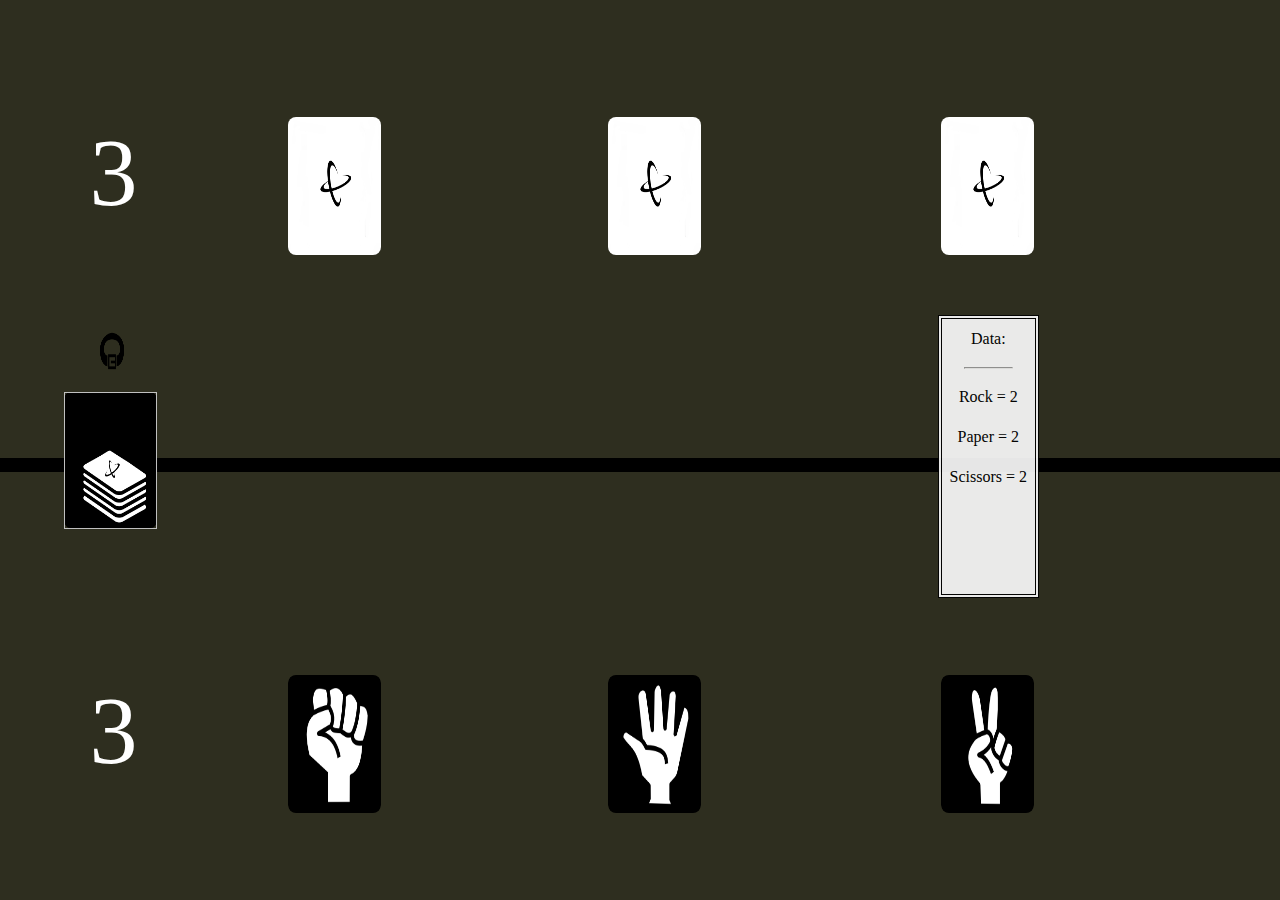
<file: index.html>
<!DOCTYPE html>
<html>

<head>
	<meta charset="utf-8">
	<link rel="icon" href="images/icon.png">
	<title>
		Rock Paper Scissors
	</title>
	<link rel="stylesheet" type="text/css" href="style.css">
</head>

<body>
	<div id="main">
		<img id="dataReveal" src="images/tooltip.png">
		<div id="dataDeck">Data:<hr />Rock: 4| Paper: 4| Scissors: 4</div>
		<div id="data"></div>
		<div id="playerPoints">3</div>
		<div id="computerPoints">3</div>
		<div id="drawText"></div>
		
		<button id="game" onclick="play()" disabled="true">Play</button>
		
		<img id="deck">

		<img class="1" id="rockAI" src="images/facedown.png">
		<img class="2" id="paperAI" src="images/facedown.png">
		<img class="3" id="scissorsAI" src="images/facedown.png">

		<hr id="midline" />
		
		<img class='player' id="rock" src="images/rock.png" data-position="first">
		<img class='player' id="paper" src="images/paper.png" data-position="second">
		<img class='player' id="scissors" src="images/scissors.png" data-position="third">
	</div>
	
	<script src="jquery-2.2.4.min.js"></script>
	<script src="script.js"></script>

</body>

</html>
</file>
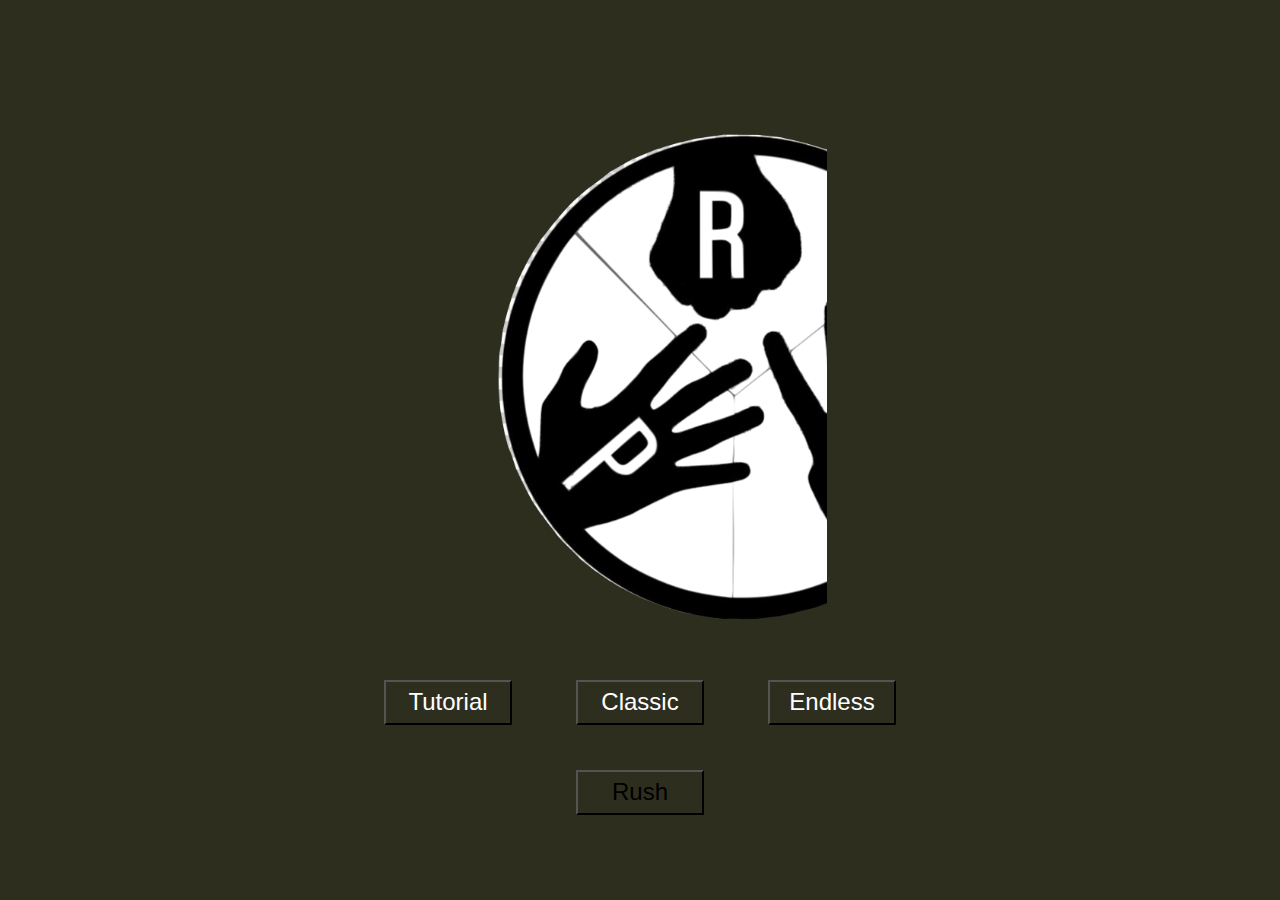
<file: start.html>
<!DOCTYPE html>
<html>

<head>
	<meta charset="utf-8">
	<link rel="icon" href="images/icon.png">
	<title>
		Rock Paper Scissors
	</title>
	<link rel="stylesheet" type="text/css" href="style.css">
</head>

<body>
	<div id="main">

	<span
	style=" position: absolute;
			left: 35.4%;
			top: 11.4%;
			width: 29.2%;
			height: 61.2%;
			background-size: cover;
			background-image: url('images/icon.png');">
	</span>
	<button onclick="window.location.href = 'classic.html';"
	style="	position: absolute;
			top: 75.5%;
			left: 45%;
			color: white;
			width: 10%;
			height: 5%;
			font-size: 1.5em;
			padding: .1em;
			background-color: transparent;">
			Classic
	</button>
	<button onclick="window.location.href = 'tutorial.html';"
	style="	position: absolute;
			top: 75.5%;
			left: 30%;
			color: white;
			width: 10%;
			height: 5%;
			font-size: 1.5em;
			padding: .1em;
			background-color: transparent;">
			Tutorial
	</button>
	<button onclick="window.location.href ='endless.html';"
	style="	position: absolute;
			top: 75.5%;
			left: 60%;
			color: white;
			width: 10%;
			height: 5%;
			font-size: 1.5em;
			padding: .1em;
			background-color: transparent;">
			Endless
	</button>
	<button id="rush" onclick="window.location.href = 'rush.html';"
	style="	position: absolute;
			top: 85.5%;
			left: 45%;
			width: 10%;
			height: 5%;
			font-size: 1.5em;
			padding: .1em;
			background-color: transparent;">
			Rush
	</button>
	</div>
	
	<script src="jquery-2.2.4.min.js"></script>
	<script src="script.js"></script>

</body>

</html>
</file>
<file: style.css>
html {
	height: 100%;
	margin: 0px;
	padding: 0px;
}

body {
	margin: 0px;
	padding: 0px;
	height: 100%;
}

#main {
	position: relative;
	width: 100%;
	background-color: #2e2e1f;
	height: 100%;
}

#rock, #rockAI {
position: absolute;
top: 75%;
left: 22.5%;
width: 7.3%;
height: 15.3%;
transition: all 1s ease;
border-radius: .5em;
}
#paper, #paperAI {
position: absolute;
top: 75%;
left: 47.5%;
width: 7.3%;
height: 15.3%;
transition: all 1s ease;
border-radius: .5em;
}
#scissors, #scissorsAI {
position: absolute;
top: 75%;
left: 73.5%;
width: 7.3%;
height: 15.3%;
transition: all 1s ease;
border-radius: .5em;
}

#rockAI, #scissorsAI, #paperAI {
	top: 13%;
	border-radius: .5em;
}

#deck {
position: absolute;
top: 43.5%;
left: 5%;
width: 7.3%;
height: 15.3%;
transition: all 1s ease;
z-index: 1;
background: url("images/deck.png") no-repeat;
background-size: 100% 99%;
transition: background .3s linear;
}

#deck:hover {
background: url("images/draw.png") no-repeat;
background-size: 100% 99%;
transition: background .3s linear;
}

#midline {
	position: absolute;
	top: 50%;
	height: 1.5%;
	width: 100%;
	border: none;
	background-color: black;
	z-index: 0;
}

#game {
position: absolute;
width:0px; 
height: 0px;
color: #2e2e1f; 
background-color: #2e2e1f;
top: 47.5%;
left: 90%;
transition: all 1.8s ease;
z-index: 1;
border: none;
}

#none1, #none2 {
position: absolute;
top: 43.5%;
left: 20%;
width: 7.3%;
height: 15.3%;
transition: all 1s ease;
border-radius: .5em;
z-index: 0;
}

#drawText {
position: absolute;
top: 45%;
left: 5.5%;
color: white;
font-size: 90%;
z-index: 2;
}

#playerPoints, #computerPoints {
	font-size: 6em;
	position: absolute;
	left: 7%;
	top: 75%;
	color: white;
}

#computerPoints {
	top: 13%;
}
#data {
	opacity: 0.9;
	position: absolute;
	top: 35%;
	left: 73.25%;
	width: 7.3%;
	height: 30.6%;
	background-color: white;
	border: 4px double black;
	text-align: center;
	line-height: 2.5em;
	z-index: 2;
}

#dataDeck {
	z-index: 11;
	position: absolute;
	top: 43.5%;
	left: 5%;
	width: 21.75%;
	padding-top: .5em; 
	height: 12.85%;
	background-color: white;
	opacity: 0.9;
	border: 4px double black;
	text-align: center;
	line-height: 1.5em;
	z-index: 2;
}

#announcement {
	z-index: 100;
	font-size: 10em;
	background-color: rgba(0,0,0,.7);
	text-align: center;
	position: absolute;
	top: 15.5%;
	left: 25.29%;
	padding: .5em;
	color: white;
}

#newGame {
	background-color: rgba(0,0,0,.7);
	color: white;
	top: 97%;
	font-size: .1em;
	position: absolute;
	left: 39.5%;
	display: inline-block;
}

@keyframes shake {
  0% { transform: translate(1px, 1px) rotate(0deg); }
  10% { transform: translate(-1px, -2px) rotate(-1deg); }
  20% { transform: translate(-3px, 0px) rotate(1deg); }
  30% { transform: translate(3px, 2px) rotate(0deg); }
  40% { transform: translate(1px, -1px) rotate(1deg); }
  50% { transform: translate(-1px, 2px) rotate(-1deg); }
  60% { transform: translate(-3px, 1px) rotate(0deg); }
  70% { transform: translate(3px, 1px) rotate(-1deg); }
  80% { transform: translate(-1px, -1px) rotate(1deg); }
  90% { transform: translate(1px, 2px) rotate(0deg); }
  100% { transform: translate(1px, -2px) rotate(-1deg); }
}

#dataReveal {
	position: absolute;
	width: 2%;
	height: 8%;
	left: 7.75%;
	top: 35%;
}

.player:hover {
	animation: shake 0.5s;
	animation-iteration-count: 1;
}
</file>
